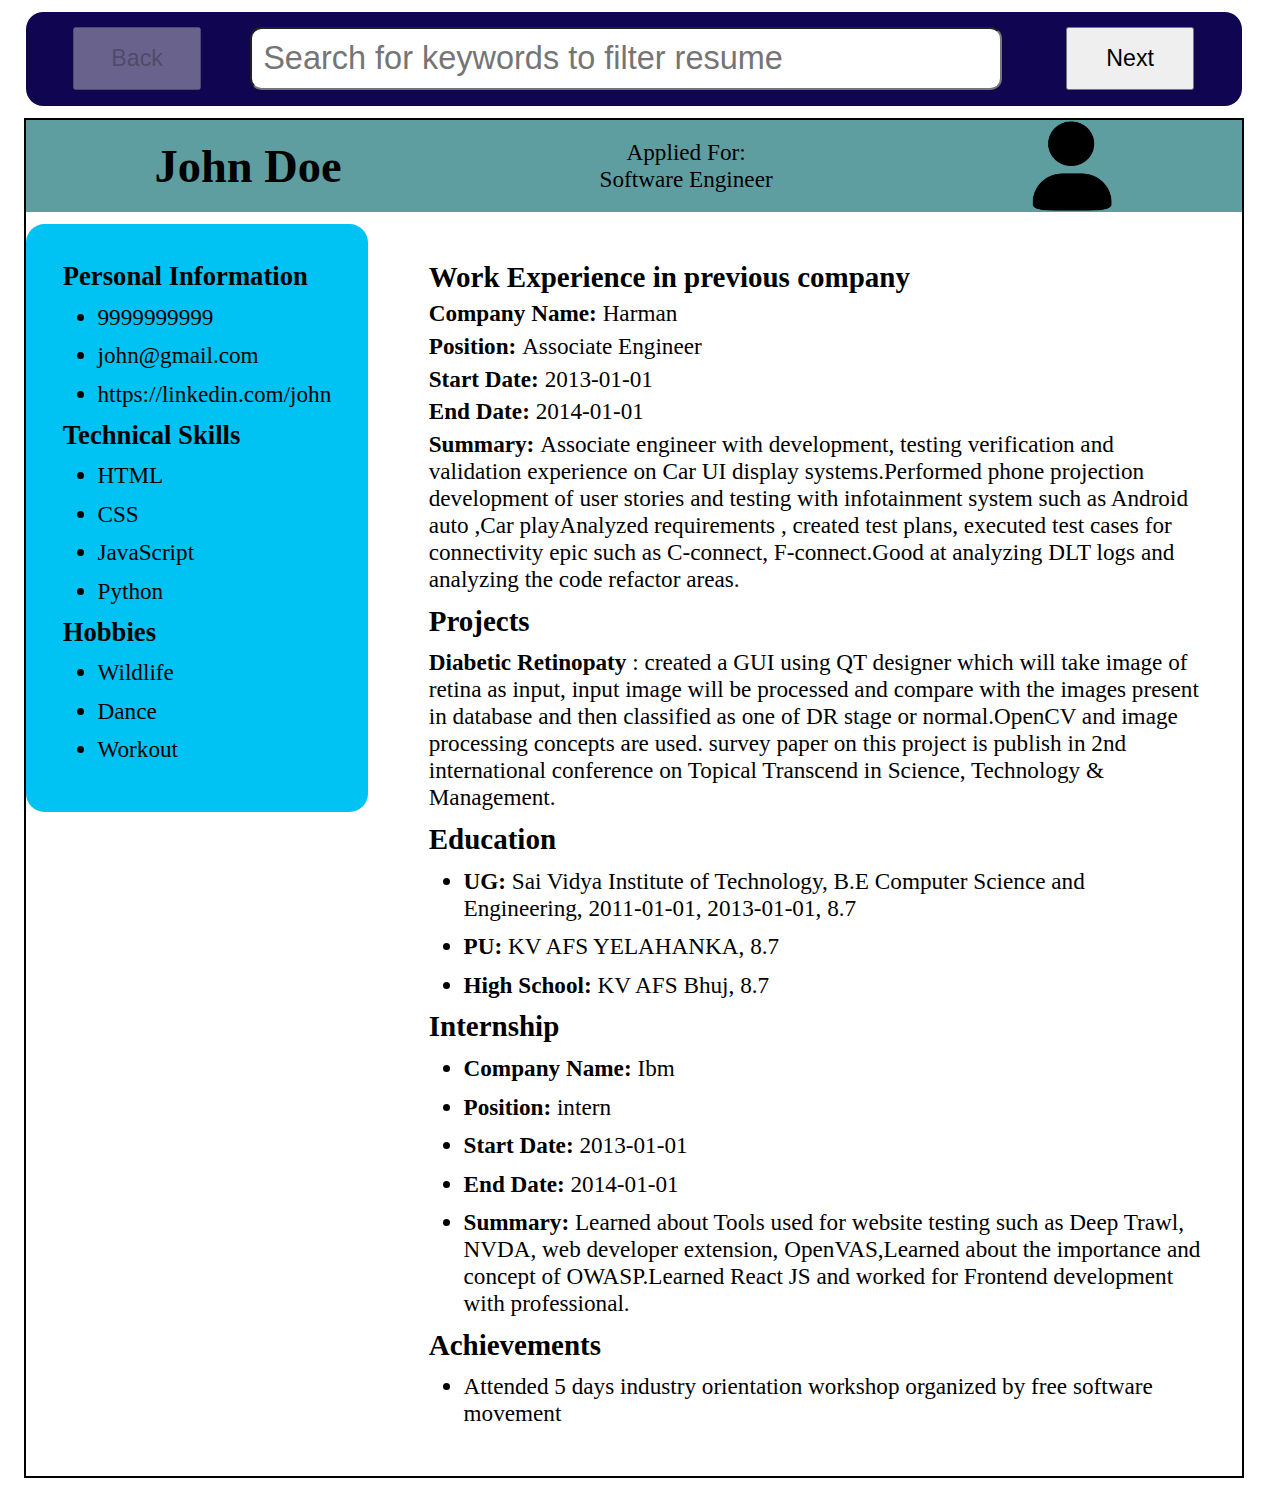
<file: Harpreet_Mundra_JavaScript_Graded Assessment_2_G2S6/Harpreet_Mundra_JavaScript_Graded Assessment_2_G2S6/Harpreet_Mundra_JavaScript_Graded Assessment_2_G2S6/Resume Page/Resume.html>
<!DOCTYPE html>
<html lang="en">
  <head>
    <meta charset="UTF-8" />
    <meta http-equiv="X-UA-Compatible" content="IE=edge" />
    <meta name="viewport" content="width=device-width, initial-scale=1.0" />
    <link rel="stylesheet" href="Resume.css" />
    <title>Home</title>
  </head>
  <body>
    <section class="main-section">
      <div class="header">
        <div class="button-div">
          <button class="btn" id="previous-button">Back</button>
        </div>
        <div class="search-div">
          <input
            type="search"
            placeholder="Search for keywords to filter resume "
            class="search"
            id="search"
          />
        </div>
        <div>
          <button class="btn" id="next-button">Next</button>
        </div>
      </div>

      <section class="error" id="error">
        <div class="no-result">
          <img src="error.jpeg" alt="noResult" class="no-result-image" />
        </div>
      </section>

      <section class="border-class">
        <div class="resume" id="resume">
          <div class="resume-header">
            <div class="resume-header-name">
              <h1 class="resume-header-name-h1" id="resume-name">
                Mehidi Ameen Chittiwala
              </h1>
            </div>
            <div class="resume-applied-for">
              <span>Applied For:</span>
              <p class="applied-for-p" id="applied-for"></p>
            </div>
            <div class="person-logo">
              <img src="person.png" id="img" />
            </div>
          </div>

          <section class="resume-main">
            <div class="resume-left-section">
              <div class="personal-info">
                <h3>Personal Information</h3>
                <ul class="personal-info-ul">
                  <li class="phone-no" id="phone-no"></li>
                  <li class="email" id="email"></li>
                  <li class="linkedin" id="linkedin">
                    <a id="linkedin-href"></a>
                  </li>
                </ul>
              </div>
              <div class="technical-skills">
                <h3>Technical Skills</h3>
                <ul id="technical-skills-ul" class="technical-skills-ul"></ul>
              </div>
              <div class="hobbies">
                <h3>Hobbies</h3>
                <ul id="hobbies-ul" class="hobbies-ul"></ul>
              </div>
            </div>
            <div class="resume-right-section">
              <div class="work-experience" id="work-experience-div">
                <h3>Work Experience in previous company</h3>
                <div class="company-details">
                  <div class="company-name-div">
                    <p class="company-name-header" id="company-name-p">
                      <span class="company-name-span" id="company-name-span"
                        >Company Name:
                      </span>
                    </p>
                  </div>
                  <div class="position-div">
                    <p class="position-header" id="position-p">
                      <span class="position-span" id="position-span"
                        >Position:
                      </span>
                    </p>
                  </div>
                  <div class="start-date-div">
                    <p class="start-date-header" id="start-date-p">
                      <span class="start-date-span" id="start-date-span"
                        >Start Date:</span
                      >
                    </p>
                  </div>
                  <div class="end-date-div">
                    <p class="end-date-header" id="end-date-p">
                      <span class="end-date-span" id="end-date-span"
                        >End Date:</span
                      >
                    </p>
                  </div>
                  <div class="summary-div">
                    <p class="summary-header" id="summary-p">
                      <span class="summary-span" id="summary-span"
                        >Summary:</span
                      >
                    </p>
                  </div>
                </div>
              </div>
              <div class="projects" id="projects-div">
                <h3>Projects</h3>
                <div class="project-details">
                  <p class="project-p" id="project-p">
                    <span id="project-span"></span>
                  </p>
                </div>
              </div>
              <div class="education" id="education-div">
                <h3>Education</h3>
                <div class="education-details">
                  <ul class="education-details-ul">
                    <li class="ug-details">
                      <p class="ug-heading" id="ug-p">
                        <span class="education-span">UG:</span>
                      </p>
                    </li>
                    <li class="pu-details">
                      <p class="pu-heading" id="pu-p">
                        <span class="education-span">PU:</span>
                      </p>
                    </li>
                    <li class="high-school-details">
                      <p class="hs-heading" id="hs-p">
                        <span class="education-span">High School:</span>
                      </p>
                    </li>
                  </ul>
                </div>
              </div>
              <div class="internship" id="internship-div">
                <h3>Internship</h3>
                <div class="internship-details-div">
                  <ul class="internship-details-ul">
                    <li class="company-name-li">
                      <p class="company-name-header" id="int-company-name-p">
                        <span
                          class="company-name-span"
                          id="int-company-name-span"
                          >Company Name:</span
                        >
                      </p>
                    </li>
                    <li class="position-li">
                      <p class="position-header" id="int-position-p">
                        <span class="position-span" id="int-position-span"
                          >Position:</span
                        >
                      </p>
                    </li>
                    <li class="start-date-li">
                      <p class="start-date-header" id="int-start-date-p">
                        <span class="start-date-span" id="int-start-date-span"
                          >Start Date:</span
                        >
                      </p>
                    </li>
                    <li class="end-date-li">
                      <p class="end-date-header" id="int-end-date-p">
                        <span class="end-date-span" id="int-end-date-span"
                          >End Date:</span
                        >
                      </p>
                    </li>
                    <li class="summary-li">
                      <p class="summary-header" id="int-summary-p">
                        <span class="summary-span" id="int-summary-span"
                          >Summary:</span
                        >
                      </p>
                    </li>
                  </ul>
                </div>
              </div>
              <div class="achievements">
                <h3>Achievements</h3>
                <div class="achievements-div" id="achievements-div">
                  <ul class="achievements-ul" id="achievements-ul"></ul>
                </div>
              </div>
            </div>
          </section>
        </div>
      </section>
    </section>

    <script src="../data/resume.js" type="text/javascript"></script>
    <script src="Resume.js" type="text/javascript"></script>
  </body>
</html>
</file>
<file: Harpreet_Mundra_JavaScript_Graded Assessment_2_G2S6/Harpreet_Mundra_JavaScript_Graded Assessment_2_G2S6/Harpreet_Mundra_JavaScript_Graded Assessment_2_G2S6/Resume Page/Resume.css>
* {
  margin: 0;
  padding: 0;
  box-sizing: border-box;
}
html {
  font-size: 62.5%;
}

.main-section {
  display: flex;
  align-items: center;
  justify-content: center;
  flex-direction: column;
  width: 99vw;
}

.header {
  display: flex;
  align-items: center;
  justify-content: space-around;
  width: 95vw;
  height: 10.5vh;
  padding: 2rem;
  background-color: rgb(16, 5, 80);
  border-radius: 1.5rem;
  margin-top: 1rem;
}

.search-div {
  width: 60vw;
}
.search-div input {
  height: 7vh;
  width: 98%;
  font-size: 2.8rem;
  padding-left: 1rem;
  border-radius: 1rem;
}
button {
  width: 5vw;
  height: 5vh;
  margin: 0;
  font-size: 2.5rem;
  text-align: center;
}

.resume-header {
  width: 95vw;
  display: flex;
  flex-direction: row;
  align-items: center;
  text-align: center;
  background-color: cadetblue;
  justify-content: space-around;
}
.resume-header img {
  display: flex;
  width: auto;
  height: 8rem;
}
.resume-header h1 {
  font-size: 4rem;
}
.resume-header span,
p {
  font-size: 2rem;
}

.resume-main {
  width: 95vw;
  display: flex;
  flex-direction: row;
}

.resume-left-section {
  width: 35vw;
  background-color: rgb(0, 194, 243);
  padding: 3.2rem;
  border-radius: 1.6rem;
  height: fit-content;
  margin-top: 1rem;
}
.resume-left-section h3 {
  font-size: 2.3rem;
}

.resume-right-section {
  padding: 3.2rem;
  border-radius: 1.6rem;
  height: fit-content;
  margin-left: 2rem;
}
.resume-right-section h3 {
  font-size: 2.5rem;
}
.work-experience,
.education,
.internship,
.projects p,
li {
  margin: 1rem 0;
}
ul {
  margin-left: 3rem;
}
.personal-info,
.technical-skills,
.hobbies,
.education,
.internship,
.achievements li {
  font-size: 2rem;
}
.company-details p {
  margin: 0.5rem 0;
}

.company-name-span,
.position-span,
.start-date-span,
.end-date-span,
.summary-span,
#project-span,
.education-span {
  font-weight: 600;
}
.border-class {
  border: 2px solid black;
  margin-top: 1rem;
  margin-bottom: 1rem;
}
button:hover {
  background-color: rgb(105, 7, 7);
}
button:active {
  color: yellow;
}

@media (max-width: 480px) {
  html {
    font-size: 50%;
  }
  .search-div {
    width: 45vw;
  }

  button {
    width: 12vw;
    height: 5vh;
    font-size: 1.6rem;
    padding: 0.5rem;
  }

  .resume-main {
    flex-direction: column;
  }
  .resume-left-section {
    width: 95vw;
  }
}
@media (min-width: 481px) and (max-width: 767px) {
  html {
    font-size: 50%;
  }

  .search-div {
    width: 45vw;
  }
  .search-div {
    width: 45vw;
  }

  button {
    width: 12vw;
    height: 5vh;
    font-size: 2.5rem;
    padding: 0.5rem;
  }
}
@media (min-width: 768px) and (max-width: 1024px) {
  html {
    font-size: 55%;
  }

  .search-div {
    width: 45vw;
  }

  button {
    width: 12vw;
    height: 7vh;
    font-size: 3rem;
    padding: 0.5rem;
  }
}
@media (min-width: 1024px) and (max-width: 1200px) {
  html {
    font-size: 62.5%;
  }
  button {
    width: 12vw;
    height: 7vh;
    font-size: 2rem;
    padding: 0.5rem;
  }
}
@media (min-width: 1201px) {
  html {
    font-size: 72.5%;
  }
  button {
    width: 10vw;
    height: 7vh;
    font-size: 2rem;
    padding: 0.5rem;
  }
}
</file>
